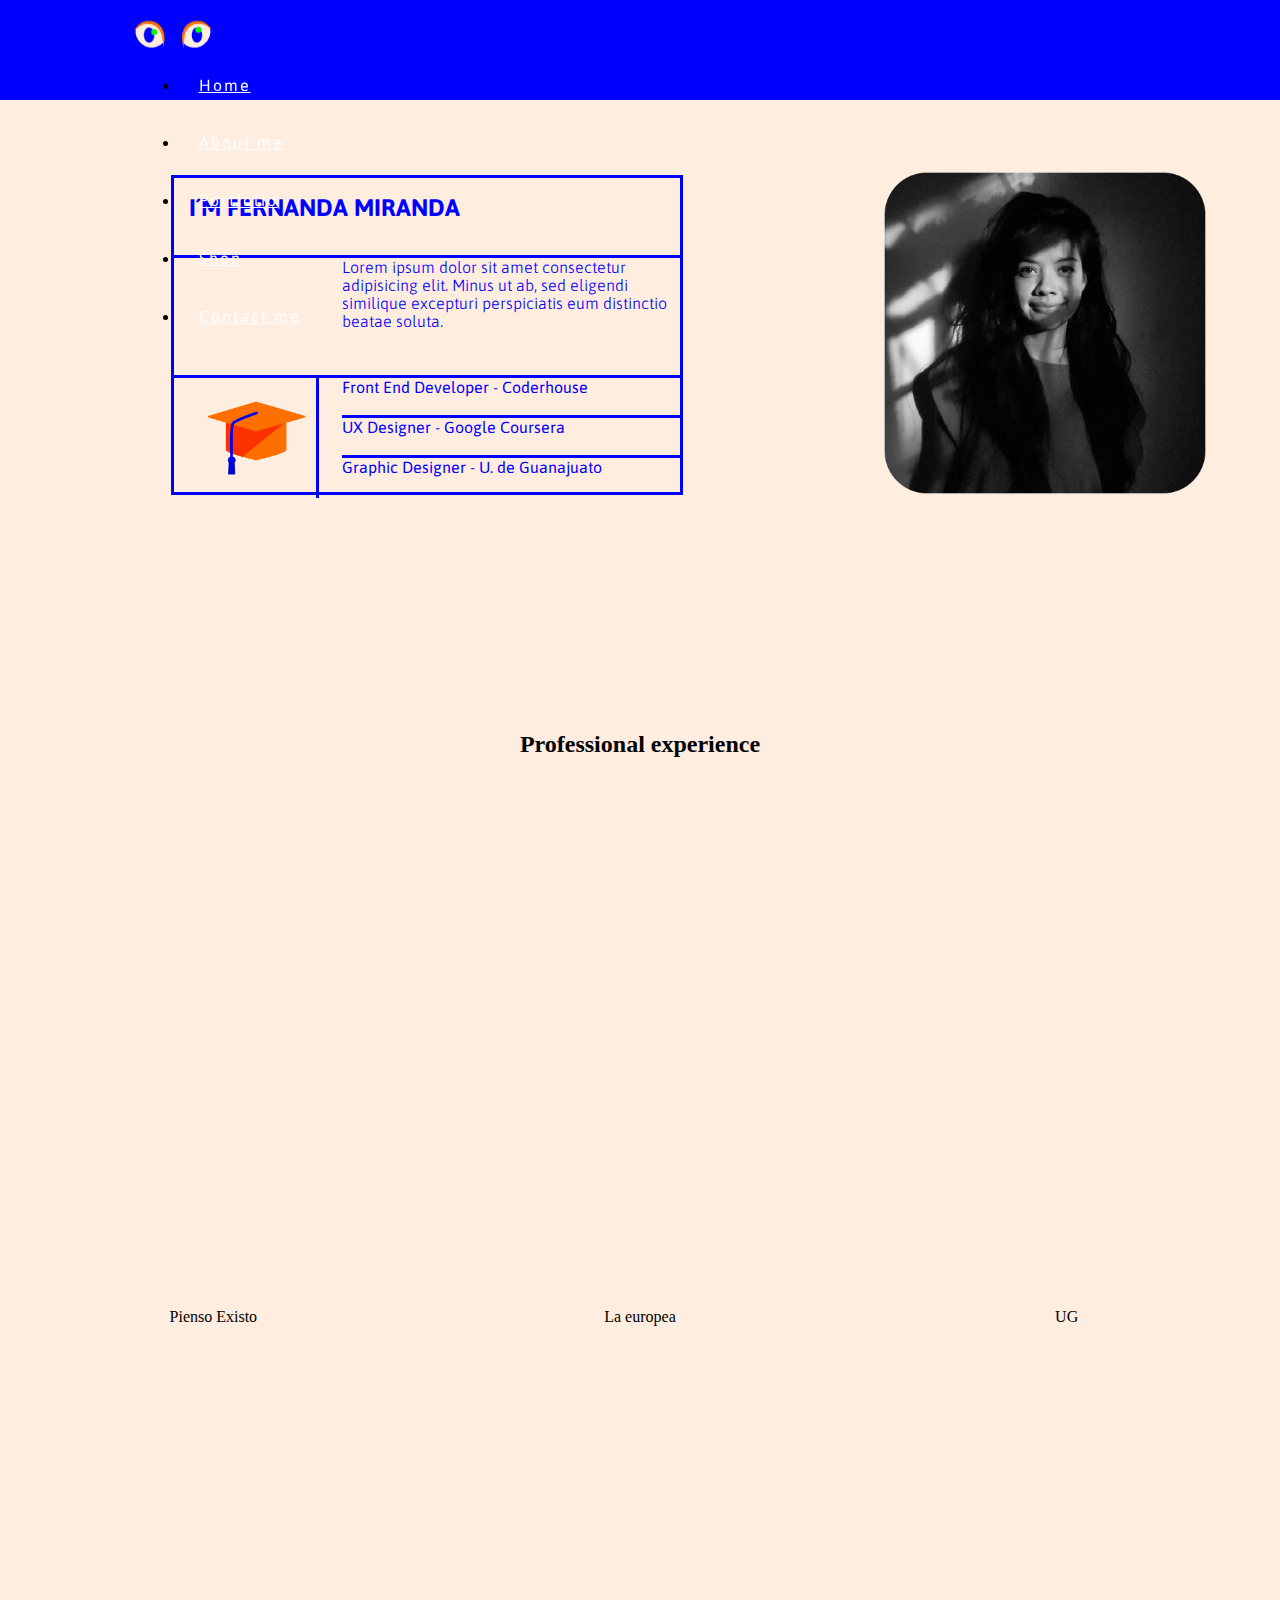
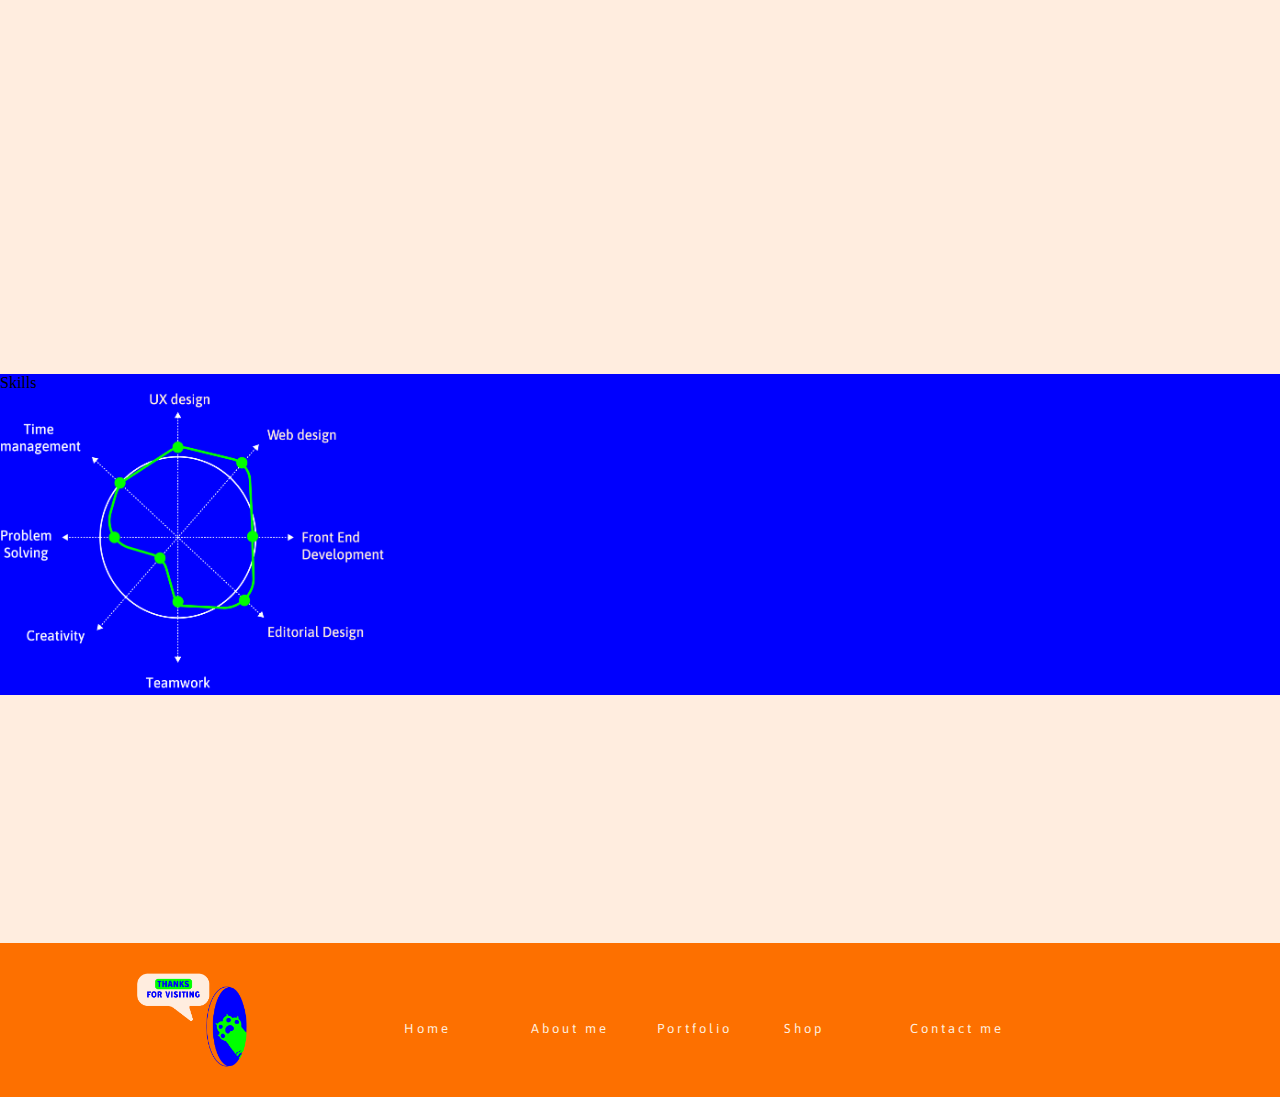
<file: Pages/about.html>
<!DOCTYPE html>
<html lang="en">

<head>
    <meta charset="UTF-8">
    <meta http-equiv="X-UA-Compatible" content="IE=edge">
    <meta name="viewport" content="width=device-width, initial-scale=1.0">
    <title>Document</title>
    <link rel="Stylesheet" href="../Css/style.css">
    <link rel="preconnect" href="https://fonts.googleapis.com">
    <link rel="preconnect" href="https://fonts.gstatic.com" crossorigin>
    <link href="https://fonts.googleapis.com/css2?family=Asap&family=Noto+Sans+Mono&display=swap" rel="stylesheet">
    <link href="https://cdn.jsdelivr.net/npm/bootstrap@5.2.2/dist/css/bootstrap.min.css" rel="stylesheet"
    integrity="sha384-Zenh87qX5JnK2Jl0vWa8Ck2rdkQ2Bzep5IDxbcnCeuOxjzrPF/et3URy9Bv1WTRi" crossorigin="anonymous">
</head>

<body>
    <header class="navegacion">
        <nav class="navbar navbar-expand-lg">
            <div class="container-fluid">
                <a class="navbar-brand" href="#"> <img src="../Assets/ojos.gif" alt=""></a>
                <button class="navbar-toggler" id="boton" type="button" data-bs-toggle="collapse"
                    data-bs-target="#navbarSupportedContent" aria-controls="navbarSupportedContent"
                    aria-expanded="false" aria-label="Toggle navigation">
                    <span class="navbar-toggler-icon"></span>
                </button>
                <div class="collapse navbar-collapse" id="navbarSupportedContent">
                    <ul class="navbar-nav me-auto mb-2 mb-lg-0" id="navbar">
                        <li class="nav-item">
                            <a class="nav-link" aria-current="page" href="../index.html">Home</a>
                        </li>
                        <li class="nav-item">
                            <a class="nav-link" aria-current="page" href="./about.html">About me</a>
                        </li>
                        <li class="nav-item">
                            <a class="nav-link" aria-current="page" href="./portfolio.html">Portfolio</a>
                        </li>
                        <li class="nav-item">
                            <a class="nav-link" aria-current="page" href="./shop.html">Shop</a>
                        </li>
                        <li class="nav-item">
                            <a class="nav-link" aria-current="page" href="./contact.html">Contact me</a>
                        </li>    
                    </ul>
                </div>
            </div>
        </nav>
    </header>
    <main class="BannerFernanda">
        <section class="ficha">
            <section class="fichafer">
                <div class="titulo">
                    <h2> I´M FERNANDA MIRANDA</h2>
                </div>
                <div class="Descripcion">
                    <p>Lorem ipsum dolor sit amet consectetur adipisicing elit. Minus ut ab, sed eligendi similique
                        excepturi perspiciatis eum distinctio beatae soluta.</p>
                </div>
                <div class="icono">
                    <img class="estudios" src="../Assets/Estudios-15.png" alt="">
                </div>
                <div class="coderhouse">
                    <p>Front End Developer - Coderhouse</p>
                </div>
                <div class="coursera">
                    <p>UX Designer - Google Coursera</p>
                </div>
                <div class="universidad">
                    <p>Graphic Designer - U. de Guanajuato</p>
                </div>
                <div class="Vacio">
                </div>
            </section>
        </section>
        <aside class="fotofer">
            <img src="../Assets/Mifoto-14.png" alt="">
        </aside>
        
            
    <section class="tituloexp">
                <h2>Professional experience</h2>
            </section>
            <section class="exp1">
                <p>Pienso Existo</p>
            </section>
            <section class="exp2">
                <p>La europea</p>
            </section>
            <section class="exp3">
                <p>UG</p>
            </section>
        </div>
        <section class="skills">
            <p>Skills</p>
            <img src="../Assets/skills-18.png" alt""">
        </section>

    </main>

    <footer>
        <div class="gatoimg">
            <img src="../Assets/Footer.png" alt="">
        </div>
        <ul class="navegacionfooter">
            <li><a href="../index.html">Home</a></li>
            <li><a href="./about.html">About me</a></li>
            <li><a href="../Pages/portfolio.html">Portfolio</a></li>
            <li><a href="../Pages/shop.html">Shop</a></li>
            <li><a href="../Pages/contact.html">Contact me</a></li>
        </ul>
    </footer>
    <script src="https://cdn.jsdelivr.net/npm/bootstrap@5.2.2/dist/js/bootstrap.bundle.min.js"
    integrity="sha384-OERcA2EqjJCMA+/3y+gxIOqMEjwtxJY7qPCqsdltbNJuaOe923+mo//f6V8Qbsw3"
    crossorigin="anonymous"></script>
</body>

</html>
</file>
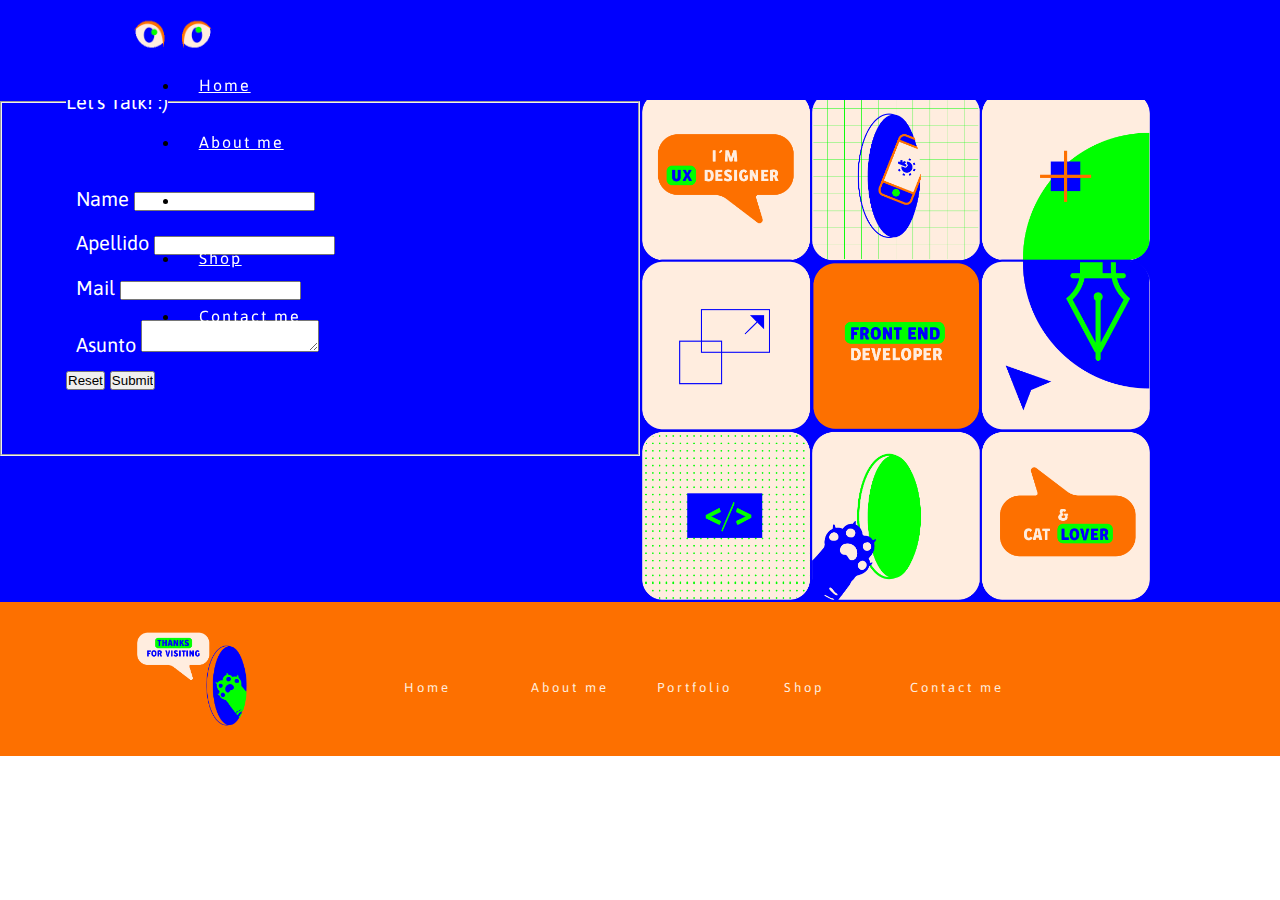
<file: Pages/contact.html>
<!DOCTYPE html>
<html lang="en">

<head>
    <meta charset="UTF-8">
    <meta http-equiv="X-UA-Compatible" content="IE=edge">
    <meta name="viewport" content="width=device-width, initial-scale=1.0">
    <title>Document</title>
    <link rel="Stylesheet" href="../Css/style.css">
    <link rel="preconnect" href="https://fonts.googleapis.com">
    <link rel="preconnect" href="https://fonts.gstatic.com" crossorigin>
    <link href="https://fonts.googleapis.com/css2?family=Asap&family=Noto+Sans+Mono&display=swap" rel="stylesheet">
    <link href="https://cdn.jsdelivr.net/npm/bootstrap@5.2.2/dist/css/bootstrap.min.css" rel="stylesheet"
    integrity="sha384-Zenh87qX5JnK2Jl0vWa8Ck2rdkQ2Bzep5IDxbcnCeuOxjzrPF/et3URy9Bv1WTRi" crossorigin="anonymous">
</head>

<body>
    <header class="navegacion">
        <nav class="navbar navbar-expand-lg">
            <div class="container-fluid">
                <a class="navbar-brand" href="#"> <img src="../Assets/ojos.gif" alt=""></a>
                <button class="navbar-toggler" id="boton" type="button" data-bs-toggle="collapse"
                    data-bs-target="#navbarSupportedContent" aria-controls="navbarSupportedContent"
                    aria-expanded="false" aria-label="Toggle navigation">
                    <span class="navbar-toggler-icon"></span>
                </button>
                <div class="collapse navbar-collapse" id="navbarSupportedContent">
                    <ul class="navbar-nav me-auto mb-2 mb-lg-0" id="navbar">
                        <li class="nav-item">
                            <a class="nav-link" aria-current="page" href="../index.html">Home</a>
                        </li>
                        <li class="nav-item">
                            <a class="nav-link" aria-current="page" href="./about.html">About me</a>
                        </li>
                        <li class="nav-item">
                            <a class="nav-link" aria-current="page" href="./portfolio.html">Portfolio</a>
                        </li>
                        <li class="nav-item">
                            <a class="nav-link" aria-current="page" href="./shop.html">Shop</a>
                        </li>
                        <li class="nav-item">
                            <a class="nav-link" aria-current="page" href="./contact.html">Contact me</a>
                        </li>    
                    </ul>
                </div>
            </div>
        </nav>
    </header>
    <main>
        <div class="banner-contacto" alt="">
            <section class="Formulario">
                <form>
                    <fieldset>
                        <legend>Let´s Talk! :) </legend>
                        <div>Name</label>
                            <input type="text">
                        </div>
                        <div>
                            <label for="">Apellido</label>
                            <input type="text">
                        </div>
                        <div>
                            <label for="">Mail</label>
                            <input type="email">
                        </div>
                        <div>
                            <label for="">Asunto</label>
                            <textarea placeholder="¿sobre qué te gustaría hablar?"> </textarea>
                        </div>
                        <input type="reset">
                        <input type="submit">
                    </fieldset>
                </form>
            </section>
            <aside class="cuadricula-cont">
                <img src="../Assets/IlustracionCuadricula.png" alt="">
            </aside>
        </div>
    </main>
        
    <footer>
        <div class="gatoimg">
            <img src="../Assets/Footer.png" alt="">
        </div>
        <ul class="navegacionfooter">
            <li><a href="../index.html">Home</a></li>
            <li><a href="./about.html">About me</a></li>
            <li><a href="./portfolio.html">Portfolio</a></li>
            <li><a href="./shop.html">Shop</a></li>
            <li><a href="./contact.html">Contact me</a></li>
        </ul>
    </footer>
    <script src="https://cdn.jsdelivr.net/npm/bootstrap@5.2.2/dist/js/bootstrap.bundle.min.js"
    integrity="sha384-OERcA2EqjJCMA+/3y+gxIOqMEjwtxJY7qPCqsdltbNJuaOe923+mo//f6V8Qbsw3"
    crossorigin="anonymous"></script>
</body>

</html>
</file>
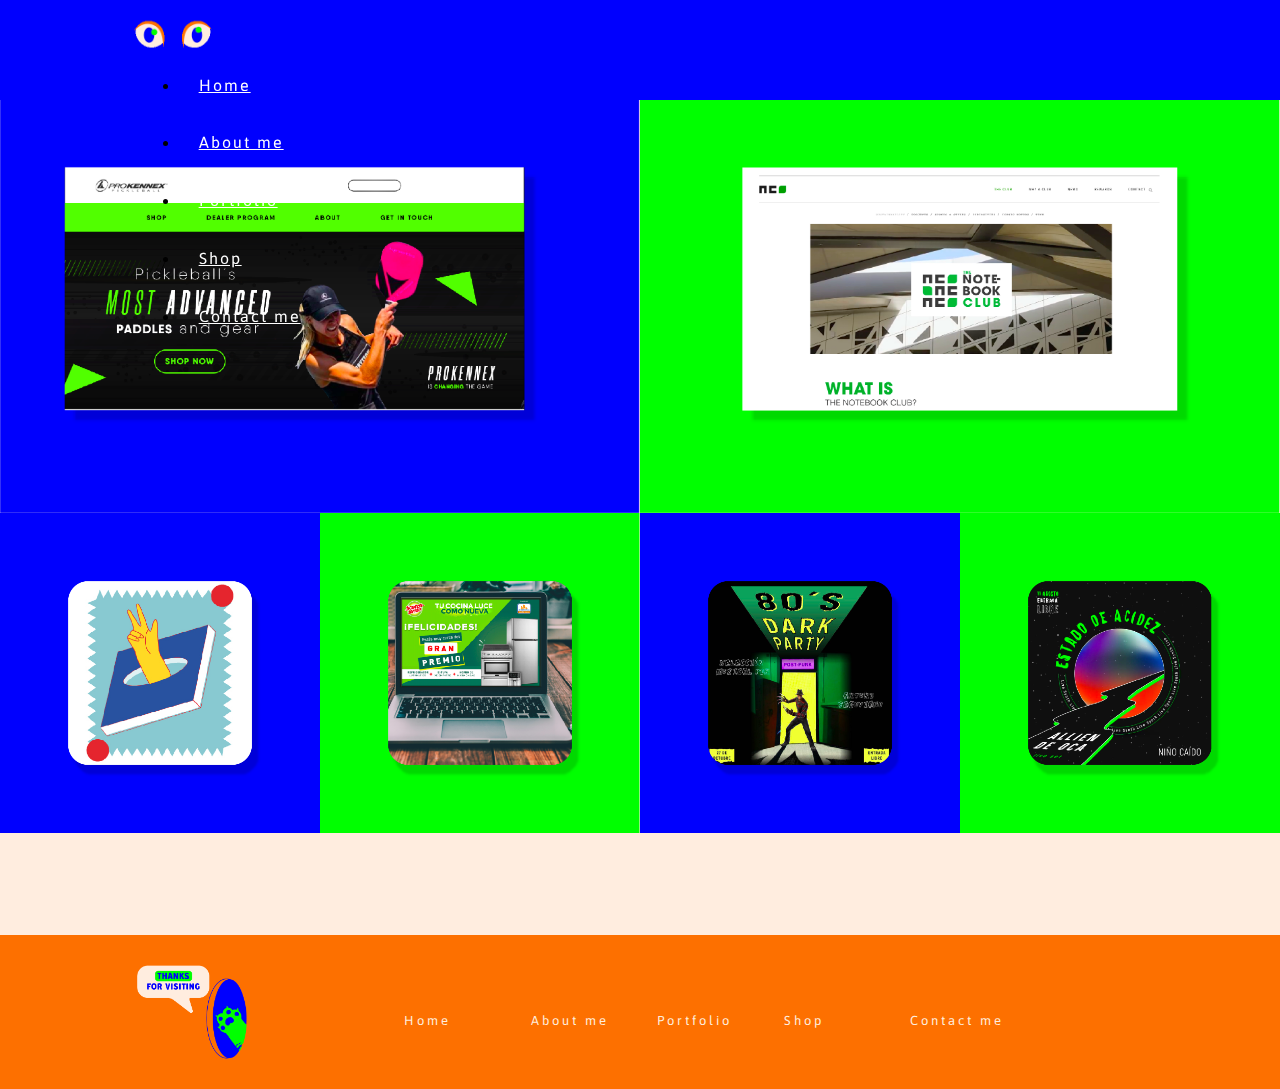
<file: Pages/portfolio.html>
<!DOCTYPE html>
<html lang="en">

<head>
    <meta charset="UTF-8">
    <meta http-equiv="X-UA-Compatible" content="IE=edge">
    <meta name="viewport" content="width=device-width, initial-scale=1.0">
    <title>Document</title>
    <link href="https://cdn.jsdelivr.net/npm/bootstrap@5.2.2/dist/css/bootstrap.min.css" rel="stylesheet"
        integrity="sha384-Zenh87qX5JnK2Jl0vWa8Ck2rdkQ2Bzep5IDxbcnCeuOxjzrPF/et3URy9Bv1WTRi" crossorigin="anonymous">
    <link rel="Stylesheet" href="../Css/style.css">
    <link rel="preconnect" href="https://fonts.googleapis.com">
    <link rel="preconnect" href="https://fonts.gstatic.com" crossorigin>
    <link href="https://fonts.googleapis.com/css2?family=Asap&family=Noto+Sans+Mono&display=swap" rel="stylesheet">
    <link href="https://cdn.jsdelivr.net/npm/bootstrap@5.2.2/dist/css/bootstrap.min.css" rel="stylesheet"
    integrity="sha384-Zenh87qX5JnK2Jl0vWa8Ck2rdkQ2Bzep5IDxbcnCeuOxjzrPF/et3URy9Bv1WTRi" crossorigin="anonymous">
</head>

<body>
    <header class="navegacion">
        <nav class="navbar navbar-expand-lg">
            <div class="container-fluid">
                <a class="navbar-brand" href="#"> <img src="../Assets/ojos.gif" alt=""></a>
                <button class="navbar-toggler" id="boton" type="button" data-bs-toggle="collapse"
                    data-bs-target="#navbarSupportedContent" aria-controls="navbarSupportedContent"
                    aria-expanded="false" aria-label="Toggle navigation">
                    <span class="navbar-toggler-icon"></span>
                </button>
                <div class="collapse navbar-collapse" id="navbarSupportedContent">
                    <ul class="navbar-nav me-auto mb-2 mb-lg-0" id="navbar">
                        <li class="nav-item">
                            <a class="nav-link" aria-current="page" href="../index.html">Home</a>
                        </li>
                        <li class="nav-item">
                            <a class="nav-link" aria-current="page" href="./about.html">About me</a>
                        </li>
                        <li class="nav-item">
                            <a class="nav-link" aria-current="page" href="./portfolio.html">Portfolio</a>
                        </li>
                        <li class="nav-item">
                            <a class="nav-link" aria-current="page" href="./shop.html">Shop</a>
                        </li>
                        <li class="nav-item">
                            <a class="nav-link" aria-current="page" href="./contact.html">Contact me</a>
                        </li>    
                    </ul>
                </div>
            </div>
        </nav>
    </header>
    <main>
        <section class="portfolio">
            <div class="pagina1">
                <img class="pagina1-img" src="../Assets/Portafolio/portafolio-28.png">
            </div>
            <div class="pagina2">
                <img class="pagina2-img" src="../Assets/Portafolio/portafolio-29.png">
            </div>
            <div class="rrss1">
                <img class="rrss1-img" src="../Assets/Portafolio/portafolio-25.png">
            </div>
            <div class="rrss2">
                <img class="rrss2-img" src="../Assets/Portafolio/portafolio-26.png">
            </div>
            <div class="rrss3">
                <img class="rrss3-img" src="../Assets/Portafolio/portafolio-27.png">
            </div>
            <div class="rrss4">
                <img class="rrss4-img" src="../Assets/Portafolio/portafolio-30.png">
            </div>
        </section>
    </main>

    <footer>
        <div class="gatoimg">
            <img src="../Assets/Footer.png" alt="">
        </div>
        <ul class="navegacionfooter">
            <li><a href="../index.html">Home</a></li>
            <li><a href="./about.html">About me</a></li>
            <li><a href="./portfolio.html">Portfolio</a></li>
            <li><a href="./shop.html">Shop</a></li>
            <li><a href="./contact.html">Contact me</a></li>
        </ul>
    </footer>
    <script src="https://cdn.jsdelivr.net/npm/bootstrap@5.2.2/dist/js/bootstrap.bundle.min.js"
        integrity="sha384-OERcA2EqjJCMA+/3y+gxIOqMEjwtxJY7qPCqsdltbNJuaOe923+mo//f6V8Qbsw3"
        crossorigin="anonymous"></script>
</body>

</html>
</file>
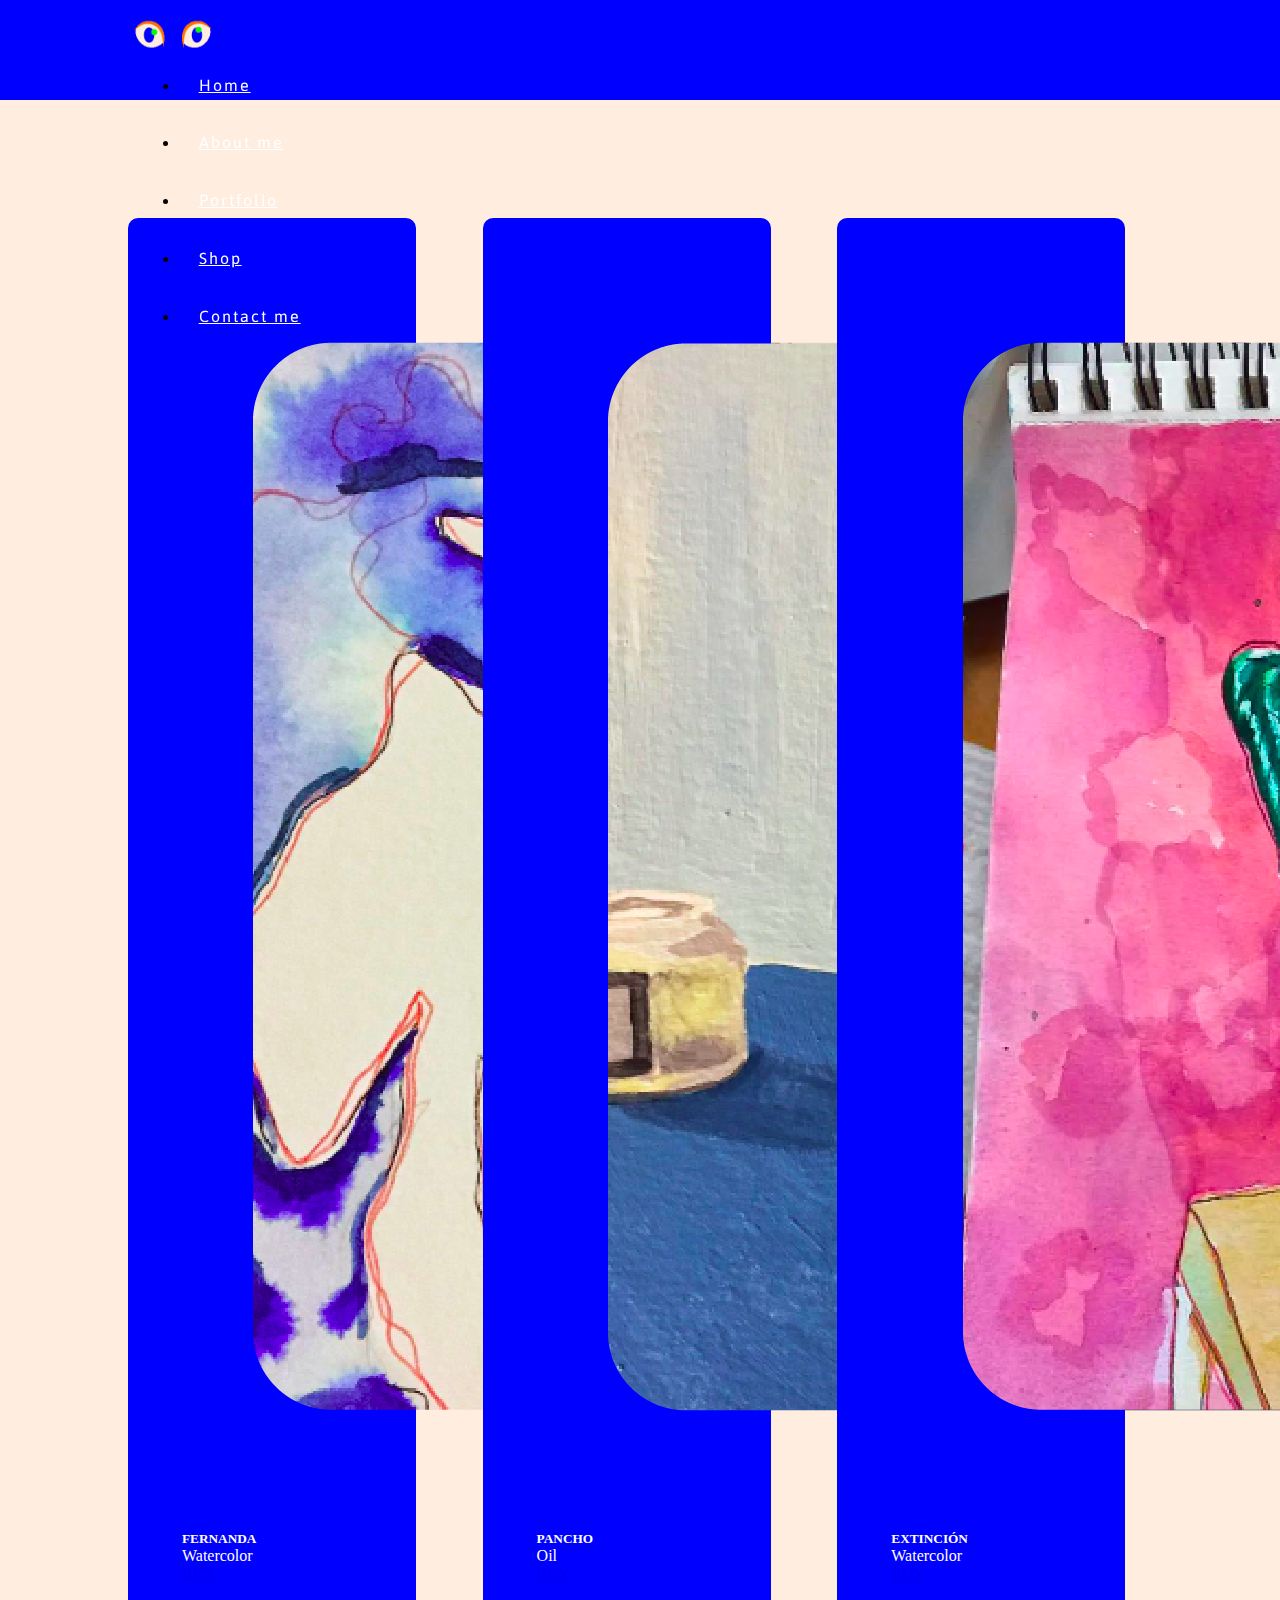
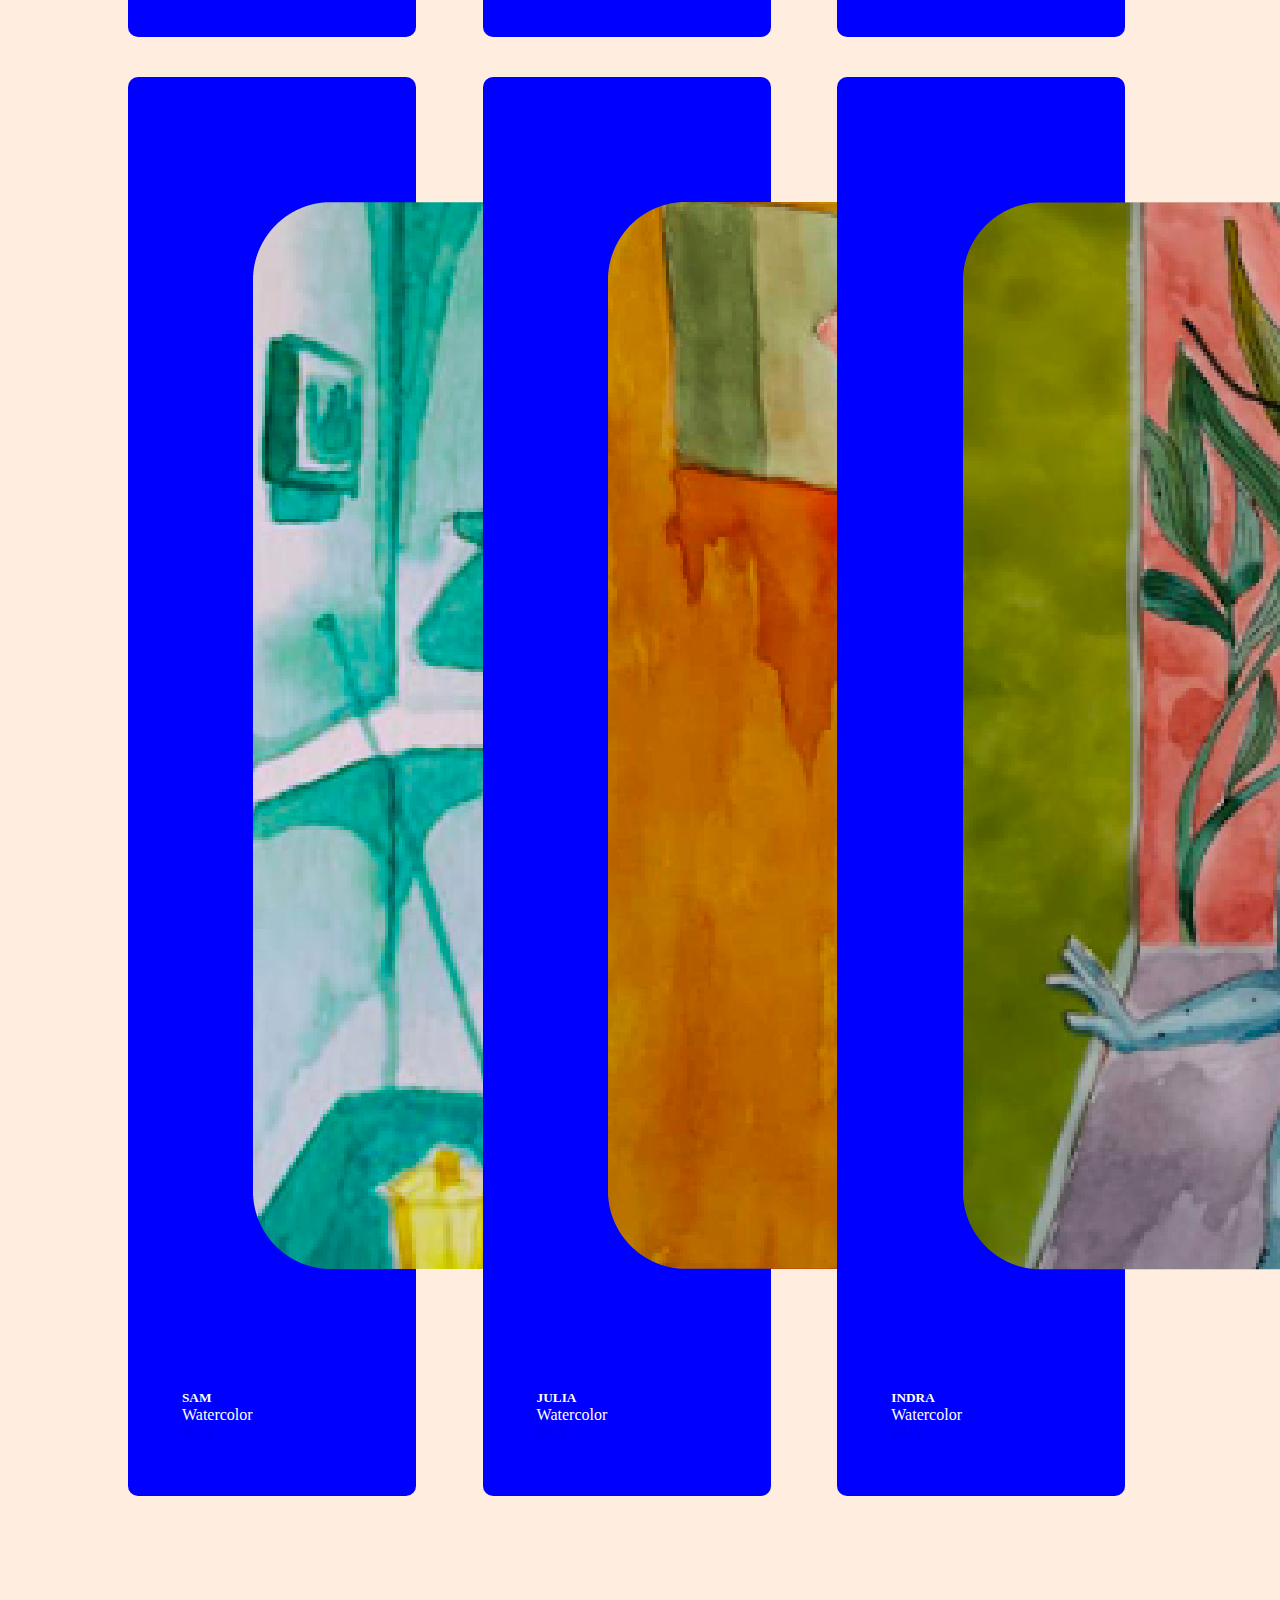
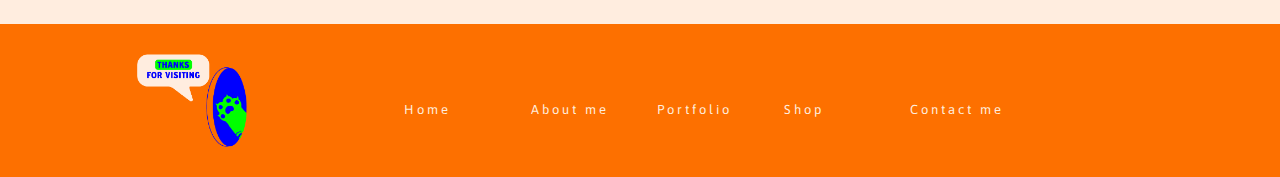
<file: Pages/shop.html>
<!DOCTYPE html>
<html lang="en">

<head>
    <meta charset="UTF-8">
    <meta http-equiv="X-UA-Compatible" content="IE=edge">
    <meta name="viewport" content="width=device-width, initial-scale=1.0">
    <title>Document</title>
    <link href="https://cdn.jsdelivr.net/npm/bootstrap@5.2.2/dist/css/bootstrap.min.css" rel="stylesheet" integrity="sha384-Zenh87qX5JnK2Jl0vWa8Ck2rdkQ2Bzep5IDxbcnCeuOxjzrPF/et3URy9Bv1WTRi" crossorigin="anonymous">
    <link rel="Stylesheet" href="../Css/style.css">
    <link rel="preconnect" href="https://fonts.googleapis.com">
    <link rel="preconnect" href="https://fonts.gstatic.com" crossorigin>
    <link href="https://fonts.googleapis.com/css2?family=Asap&family=Noto+Sans+Mono&display=swap" rel="stylesheet">
</head>

<body>
  <header class="navegacion">
    <nav class="navbar navbar-expand-lg">
        <div class="container-fluid">
            <a class="navbar-brand" href="#"> <img src="../Assets/ojos.gif" alt=""></a>
            <button class="navbar-toggler" id="boton" type="button" data-bs-toggle="collapse"
                data-bs-target="#navbarSupportedContent" aria-controls="navbarSupportedContent"
                aria-expanded="false" aria-label="Toggle navigation">
                <span class="navbar-toggler-icon"></span>
            </button>
            <div class="collapse navbar-collapse" id="navbarSupportedContent">
                <ul class="navbar-nav me-auto mb-2 mb-lg-0" id="navbar">
                    <li class="nav-item">
                        <a class="nav-link" aria-current="page" href="../index.html">Home</a>
                    </li>
                    <li class="nav-item">
                        <a class="nav-link" aria-current="page" href="./about.html">About me</a>
                    </li>
                    <li class="nav-item">
                        <a class="nav-link" aria-current="page" href="./portfolio.html">Portfolio</a>
                    </li>
                    <li class="nav-item">
                        <a class="nav-link" aria-current="page" href="./shop.html">Shop</a>
                    </li>
                    <li class="nav-item">
                        <a class="nav-link" aria-current="page" href="./contact.html">Contact me</a>
                    </li>    
                </ul>
            </div>
        </div>
    </nav>
</header>
    <main>
        <section class="tienda">
            <div class="prod1" style="width: 18rem;">
                <img src="../Assets/Tienda/01.png" class="card-img-top" alt="...">
                <div class="card-body">
                  <h5 class="card-title">FERNANDA</h5>
                  <p class="card-text">Watercolor</p>
                  <a href="#" class="btn btn-light">BUY</a>
                </div>
              </div>
              <div class="prod2" style="width: 18rem;">
                <img src="../Assets/Tienda/02.png" class="card-img-top" alt="...">
                <div class="card-body">
                  <h5 class="card-title">PANCHO</h5>
                  <p class="card-text">Oil</p>
                  <a href="#" class="btn btn-light">BUY</a>
                </div>
              </div>
              <div class="prod3" style="width: 18rem;">
                <img src="../Assets/Tienda/03.png" class="card-img-top" alt="...">
                <div class="card-body">
                  <h5 class="card-title">EXTINCIÓN</h5>
                  <p class="card-text">Watercolor</p>
                  <a href="#" class="btn btn-light">BUY</a>
                </div>
              </div>
              <div class="prod4" style="width: 18rem;">
                <img src="../Assets/Tienda/04.png" class="card-img-top" alt="...">
                <div class="card-body">
                  <h5 class="card-title">SAM</h5>
                  <p class="card-text">Watercolor</p>
                  <a href="#" class="btn btn-light">BUY</a>
                </div>
              </div>
              <div class="prod5" style="width: 18rem;">
                <img src="../Assets/Tienda/05.png" class="card-img-top" alt="...">
                <div class="card-body">
                  <h5 class="card-title">JULIA</h5>
                  <p class="card-text">Watercolor</p>
                  <a href="#" class="btn btn-light">BUY</a>
                </div>
              </div>
              <div class="prod6" style="width: 18rem;">
                <img src="../Assets/Tienda/06.png" class="card-img-top" alt="...">
                <div class="card-body">
                  <h5 class="card-title">INDRA</h5>
                  <p class="card-text">Watercolor</p>
                  <a href="#" class="btn btn-light">BUY</a>
                </div>
              </div>
        </section>
    </main>
        
    <footer>
      <div class="gatoimg">
          <img src="../Assets/Footer.png" alt="">
      </div>
      <ul class="navegacionfooter">
          <li><a href="../index.html">Home</a></li>
          <li><a href="./about.html">About me</a></li>
          <li><a href="./portfolio.html">Portfolio</a></li>
          <li><a href="./shop.html">Shop</a></li>
          <li><a href="./contact.html">Contact me</a></li>
      </ul>
  </footer>
    <script src="https://cdn.jsdelivr.net/npm/bootstrap@5.2.2/dist/js/bootstrap.bundle.min.js" integrity="sha384-OERcA2EqjJCMA+/3y+gxIOqMEjwtxJY7qPCqsdltbNJuaOe923+mo//f6V8Qbsw3" crossorigin="anonymous"></script>
</body>

</html>
</file>
<file: Css/style.css>
* {
    padding: 0;
    margin: 0;
    box-sizing: border-box;
}

.navegacion {
    width: 100%;
    background-color: #0000fe;
    justify-content:center;
    position: fixed;
    height: 100px;
    height: 100px;
    padding-top: 17px;
    padding-left: 10%;
    padding-right: 10%;
}
.navegacion ul {
    padding-left: 5%;
}

.navegacion .container-fluid{
    width: 100%;
}

.navegacion .nav-item{
    padding:2%;
}

.nav-item a{
    color:#ffffff;
    font-family: 'Asap', sans-serif;
    letter-spacing: 2px;
    width: max-content;
}

#boton{
    color: #ffffff;
    border: none;
}

#navbar {
    justify-content:space-around;
}

.navbar-brand img {
    width: 90px;
}

nav li a:hover {
    padding: 7% 7%;
    background: #fd7000;
    transition: .5s;
}

main{
    background-color: #0000fe;
    padding-top: 90px;
}

.banner-principal {
    width: 100%;
    display: flex;
    flex-wrap: wrap;
    flex-direction: row;
    background-color: #0000fe;
}

.welcome {
    Width: 50%;
    display: flex;
}

.welcome img {
    width: 100%;
    display: flex;
    padding: 10%;
}

.cuadricula {
    Width: 50%;
    display: flex;
}

main {
    background-color: #ffeddf;
}

.cuadricula img {
    width: 100%;
    display: flex;
    padding: 10%;
}

.contenido {
    width: 100%;
    display: flex;
    flex-wrap: wrap;
    flex-direction: row;
    padding: 5%;
    place-items: center;
}

.yo {
    align-items: center;
    Width: 50%;
    display: flex;
    padding-left: 5%;
}

.yo img {
    width: 70%;
    display: flex;
}

.mi-presentacion {
    Width: 50%;
    display: flex;
    flex-direction: column;
    justify-content: left;
    vertical-align: middle;
}

h1 {
    font-family: 'Asap', sans-serif;
    font-size: 50px;
    letter-spacing: 2px;
    color: #0000fe;
}

.mi-presentacion h2 {
    font-family: 'Asap', sans-serif;
    font-size: 30px;
    letter-spacing: 1px;
    color: #fd7000;
}

.mi-presentacion p {
    font-family: 'Asap', sans-serif;
    font-size: 17px;
    letter-spacing: 1px;
    color: rgb(26, 26, 26);
    padding-right: 15%;
}

footer {
    display: flex;
    flex-direction: row;
    background-color: #fd7000;
    width: 100%;
    letter-spacing: 3px;
}

.gatoimg {
    Width: 30%;
    display: flex;
    justify-content: center;
}

footer div img {
    width: 40%;
}

.navegacionfooter{
    flex-direction: row;
    padding-top: 5%;
    display: flex;
    width: 50%;
    justify-content: center;
}

.navegacionfooter li {
    display: flex;
    flex-direction: row;
    text-decoration: none;
    width: 60%;
    justify-content: left;
}

footer a {
    display: flex;
    flex-direction: row;
    color: #ffeddf;
    padding: 14px 20px;
    text-decoration: none;
    font-family: 'Asap', sans-serif;
    font-size: small;
    width: max-content;
}

.BannerFernanda {
    display: grid;
    grid-template-areas: "ficha ficha foto"
        "titulo titulo titulo"
        "exp1 exp2 exp3"
        "skills skills skills";
    grid-template-columns: 5fr 5fr 5fr;
    grid-template-rows: 3fr 2fr 5fr 5fr;
    background-color:#ffeddf;
    align-items:center;
    justify-items: center;
}

.ficha {
    grid-area: ficha;
    padding:0%;
    align-items:center;
}

.fotofer {
    grid-area: foto;
    padding-right: 10%;
    align-items:center;
    justify-items: center;
}

.fotofer img {
    width: 100%;
}

.tituloexp {
    grid-area: titulo;
    background-color: #ffeddf;
}

.exp1 {
    grid-area: exp1;
    background-color: #ffeddf;
}

.exp2 {
    grid-area: exp2;
    background-color: #ffeddf;
}

.exp3 {
    grid-area: exp3;
    background-color: #ffeddf;
}

.skills {
    grid-area: skills;
    background-color: #0000fe;
    align-items: center;
}

.skills img {
    width: 30%;
    align-items: center;
}

.fichafer {
    display: grid;
    grid-template-areas: "titulo titulo"
        "vacio descripcion"
        "icono coderhouse"
        "icono coursera"
        "icono universidad";
    grid-template-columns: 2fr 4fr;
    grid-template-rows: 2fr 3fr 1fr 1fr 1fr;
    border: 3px solid #0000fe;
    color: #0000fe;
    justify-self:center;
    margin: 10% 20%;
    height: 320px;
}

.Vacio {
    grid-area: vacio;
    border: #ffffff;
    border-bottom: 3px solid #0000fe;
}

.titulo {
    grid-area: titulo;
    border-bottom: 3px solid #0000fe;
    font-family: 'Asap', sans-serif;
    font-weight: 800;
    padding: 3%;
    height:80px;
}

.Descripcion {
    grid-area: descripcion;
    border-bottom: 3px solid #0000fe;
    font-family: 'Asap', sans-serif;
    font-weight: 300;
    height:120px;
}

.icono {
    grid-area: icono;
    border-right: 3px solid #0000fe;
    height:120px;
    justify-self: center;
}

.estudios {
    width: 100%;
    height:120px;
    justify-self: center;
    align-items: center;
}

.coderhouse {
    grid-area: coderhouse;
    border-bottom: 3px solid #0000fe;
    font-family: 'Asap', sans-serif;
    height:40px;
}

.coursera {
    grid-area: coursera;
    border-bottom: 3px solid #0000fe;
    font-family: 'Asap', sans-serif;
    height:40px;
}

.universidad {
    grid-area: universidad;
    font-family: 'Asap', sans-serif;
    height:40px;
}

.skills {
    align-items: center;
}

.skills img {
    align-items: center;
}

.tienda {
    display: grid;
    grid-template-columns: repeat(3, 1fr);
    grid-template-rows: repeat(2, 1fr);
    background-color: #ffeddf;
    gap: 40px;
    padding: 10%;
}

.tienda div {
    width: 100%;
    background-color: #0000fe;
    padding: 10%;
    border-radius: 10px;
    color: #ffffff;
}


.portfolio {
    display: grid;
    grid-template-areas: "pagina1 pagina1 pagina2 pagina2"
        "rrss1  rrss2   rrss3   rrss4";
    grid-template-columns: 1fr 1fr 1fr 1fr;
    grid-template-rows: 1fr 1fr;
}

.pagina1 {
    display: grid;
    grid-area: pagina1;
}

.pagina1-img {
    width: 100%;
    align-items: center;
}

.pagina2 {
    display: grid;
    grid-area: pagina2;
}

.pagina2-img {
    width: 100%;
    align-items: center;
}

.rrss1 {
    grid-area: rrss1;
}

.rrss1-img {
    grid-area: rrss1;
    width: 100%;
}

.rrss2 {
    grid-area: rrss2;
}

.rrss2-img {
    grid-area: rrss2;
    width: 100%;
}

.rrss3-img {
    grid-area: rrss3;
    width: 100%;
}

.rrss4-img {
    grid-area: rrss4;
    width: 100%;
}

.rrss3 {
    grid-area: rrss3;
}

.rrss4 {
    grid-area: rrss4;
}

.banner-contacto {
    width: 100%;
    display: flex;
    flex-wrap: wrap;
    flex-direction: row;
    background-color: #0000fe;
}

.cuadricula-cont {
    display: flex;
    flex-wrap: wrap;
    Width: 50%;
}

.cuadricula-cont img {
    Width: 80%;
    display: flex;
}

.Formulario {
    width: 50%;
    display: flex;
    flex-wrap: wrap;
    justify-content: center;
}

form {
    width: 100%;
    font-size: 20px;
    text-align: left;
    color: #ffffff;
    font-family: 'Asap', sans-serif;
}

form fieldset {
    padding: 10%;
}

form fieldset div {
    padding: 2%;
}


@media screen and (max-width: 1024px) {
    .tienda {
        grid-template-columns: 1fr 1fr;
        grid-template-rows: 1fr 1fr 1fr;
        gap: 20px;
    }

    .navegacion {
        height: auto;
        background-color: #0000fe;
    }
}

@media screen and (max-width: 720px) {
    .BannerFernanda  { 
        grid-template:
            "ficha"
            "foto"
            "titulo"
            "exp1"
            "exp2"
            "exp3"
            "skills";
     justify-content: center;
    }
    .tienda {
        grid-template-columns: 1fr;
        grid-template-rows: repeat(6, 1fr);
        gap: 20px;
        padding-left: 21%;
    }
}

@media screen and (max-width: 720px) {
    .portfolio {
        grid-template:
            "pagina1"
            "pagina2"
            "rrss1"
            "rrss2"
            "rrss3"
            "rrss4";
     justify-content: center;
    }

    .banner-principal {
        width: 100%;
        flex-direction: column;
        align-items: center;
        padding: 0%;
    }

    .welcome img {
        width: 100%;
        padding: 0%;
    }
    
    .cuadricula {
        Width: 80%;
        display: flex;
    }

    .banner-contacto {
        flex-direction: column;
        gap: 10px;
        align-items: center;
    }

    .seccgifojos {
        display: flex;
        width: 100%;
        justify-content: space-between;
    }

    .seccgifojos a {
        width: 20%;
    }

    .seccgifojos a img {
        display: flex;
        width: 90%;
        justify-content: center;
        padding-top: 15%;
    }

    .Formulario {
        flex-direction: column;
        align-items: center;
        width: 100%;
    }

    .cuadricula-cont {
        flex-direction: column;
        align-items: center;
        width: 100%;
        padding-bottom: 10%;
    }

    .navegacion {
        height: auto;
        background-color: #0000fe;
    }

    .navegacionfooter {
        flex-direction: column;
        width: 50%;
    }

    .contenido {
        flex-direction: column;
        width: 100%;
        place-items: center;
    }

    .yo {
        Width: 80%;
        display: flex;
        padding: 0%;
    }

    .yo img {
        width: 100%;
    }

    .mi-presentacion {
        Width: 80%;
        display: flex;
        flex-direction: column;
        justify-content: center;
        padding-top: 5%;
        padding-left: 10%;
    }

    .mi-presentacion h1 {
        padding-top: 5%;
        font-family: 'Asap', sans-serif;
        font-size: 40px;
        letter-spacing: 2px;
        color: #0000fe;
    }

    .mi-presentacion h2 {
        font-family: 'Asap', sans-serif;
        font-size: 30px;
        letter-spacing: 1px;
        color: #fd7000;
        padding-bottom: 5%;
    }

    .mi-presentacion p {
        padding-top: 0%;
    }

    .gatoimg {
        Width: 50%;
        display: flex;
        justify-content: center;
        padding:0%;
    }
    
    footer div img {
        width: 100%;
        padding: 0%;
    }
}

@media screen and (max-width: 1024px) {
    .banner-contacto {
        flex-direction: column;
        gap: 10px;
        align-items: center;
    }

    .header {
        width: 100%;
        display: flex;
        flex-direction: column;
        background-color: #0000fe;
        justify-content: center;
        position: fixed;
    }

    .Formulario {
        flex-direction: column;
        align-items: center;
        width: 100%;
    }

    .cuadricula-cont {
        flex-direction: column;
        align-items: center;
        width: 100%;
        padding:0%;
    }
}
</file>
